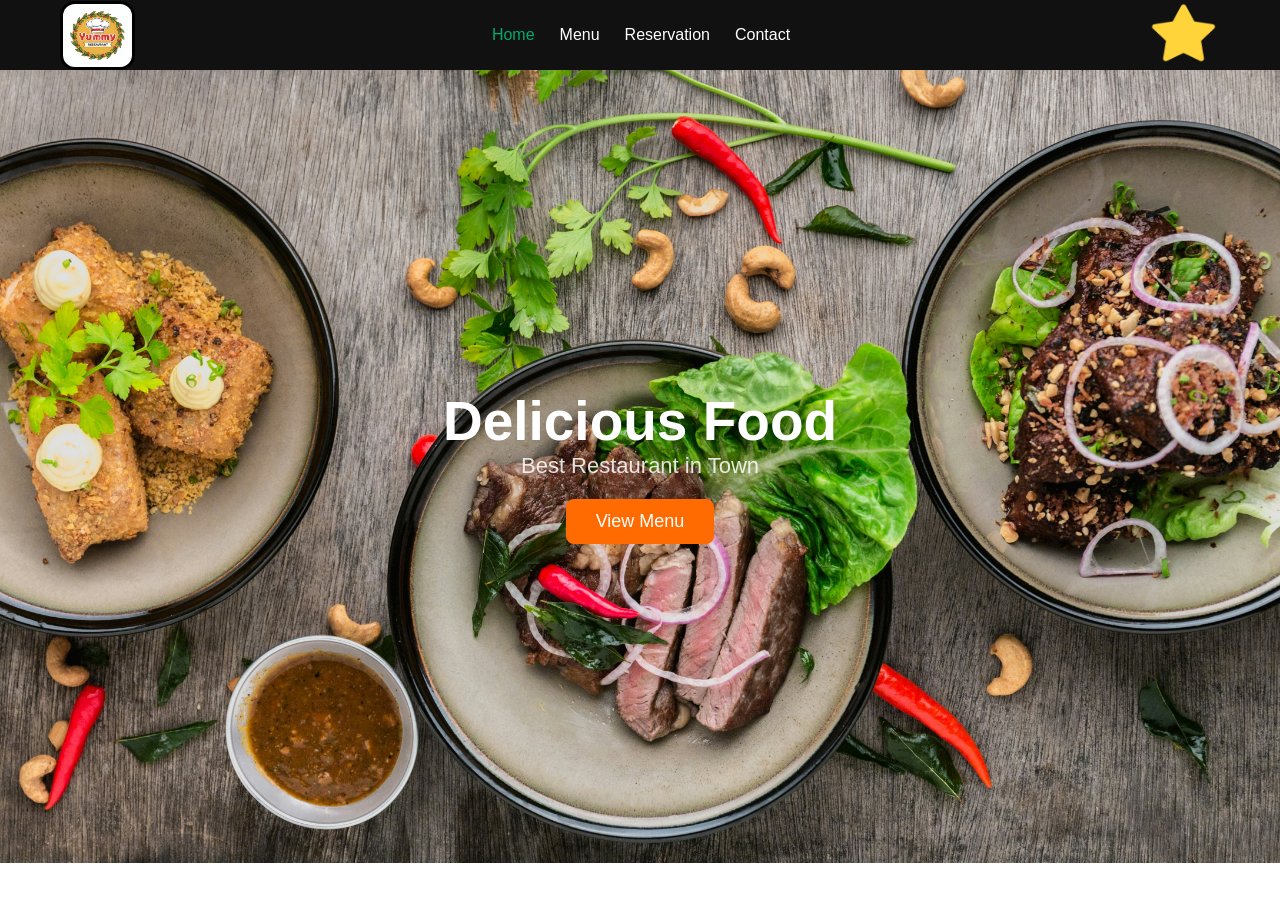
<file: index.html>
<!DOCTYPE html>
<html lang="en">

<head>
    <meta charset="UTF-8">
    <meta name="viewport" content="width=device-width, initial-scale=1.0">
    <link rel="stylesheet" href="https://cdnjs.cloudflare.com/ajax/libs/font-awesome/6.5.0/css/all.min.css">
    <link rel="stylesheet" href="project.css">
    <title>Yummy Restaurant</title>
</head>

<body>
    <!-- Navbar -->
    <nav>

        <!-- logo -->

        <div class="logo">
            <img src="images/Yummy-logo.png" alt="Yummy logo">
        </div>

        <!-- navigation -->

        <ul class="navigation links">

            <li><a class="active" href="index.html">Home</a></li>
            <li><a href="menu.html" title="Go To Menu">Menu</a></li>
            <li><a href="reserve.html" title="Go To Reservation">Reservation</a></li>
            <li><a href="contact.html" title="Go To Contact">Contact</a></li>


        </ul>

        <!-- star logo -->

        <div class="rate">
            <a href="rate.html" title="Go To Rate"><img src=" images/star-logo.png " alt="star-rate "></a>
        </div>
    </nav>

    <!-- Home Page -->
    <main>

        <section class="section-home " id="home ">

            <h1>Delicious Food</h1>
            <p>Best Restaurant in Town</p>

            <button><a href="menu.html " title="Go To Menu">View Menu</a></button>

        </section>

    </main>


</body>

</html>
</file>
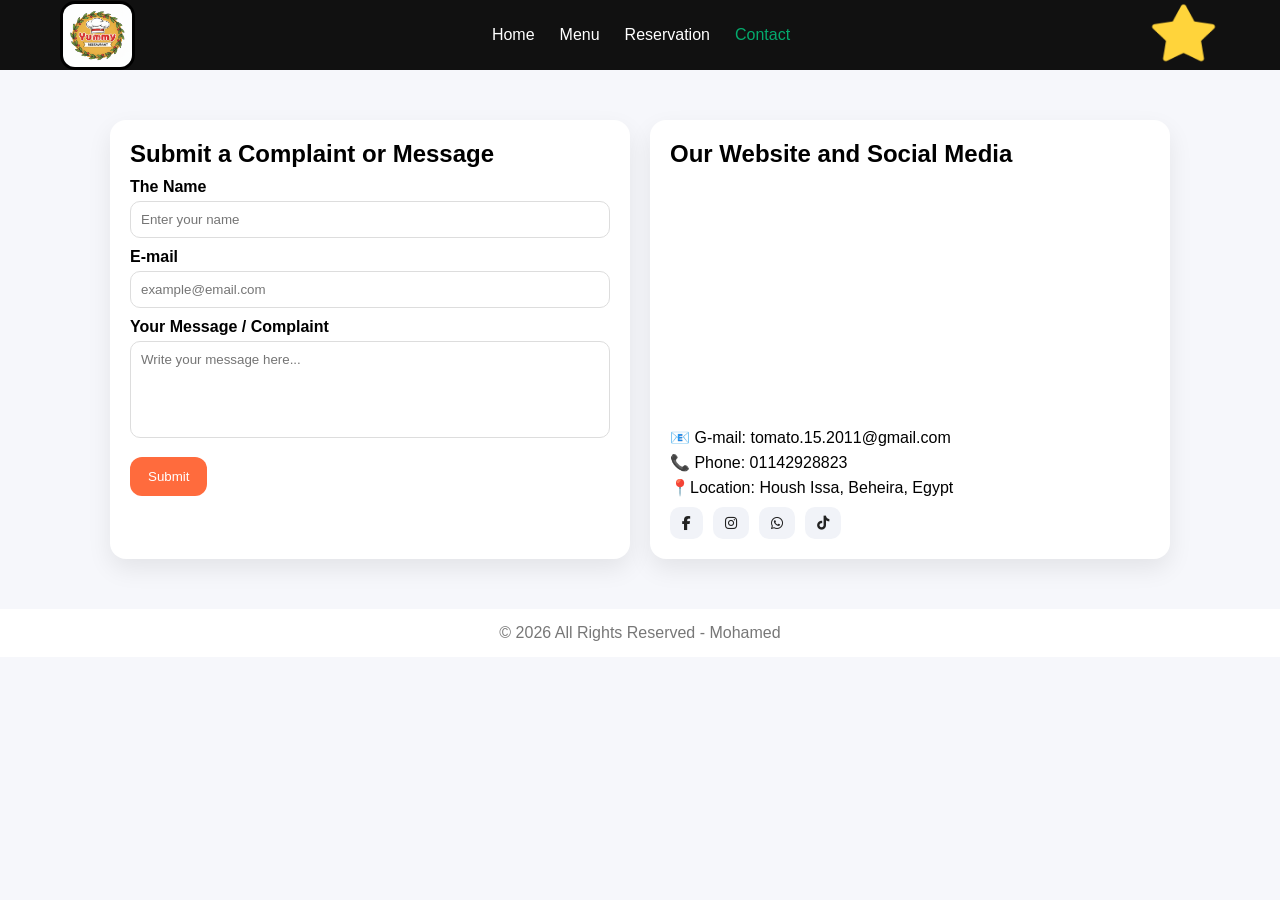
<file: contact.html>
<!DOCTYPE html>
<html lang="en">

<head>
    <meta charset="UTF-8">
    <meta name="viewport" content="width=device-width, initial-scale=1.0">
    <link rel="stylesheet" href="https://cdnjs.cloudflare.com/ajax/libs/font-awesome/6.5.0/css/all.min.css">
    <link rel="stylesheet" href="contact.css">
    <title>Contact Page</title>
</head>

<body>

    <!-- Navbar -->
    <nav>

        <!-- logo -->

        <div class="logo">
            <img src="images/Yummy-logo.png" alt="Yummy logo">
        </div>

        <!-- navigation -->

        <ul class="navigation links">

            <li><a href="index.html" title="Go To Home">Home</a></li>
            <li><a href="menu.html" title="Go To Menu">Menu</a></li>
            <li><a href="reserve.html" title="Go To Reservation">Reservation</a></li>
            <li><a class="active" href="contact.html">Contact</a></li>


        </ul>

        <!-- star logo -->

        <div class="rate">
            <a href="rate.html" title="Go To Rate"><img src="images/star-logo.png " alt="star-rate"></a>

        </div>

    </nav>

    <div class="container">

        <div class="card">

            <h2>Submit a Complaint or Message</h2>

            <form>

                <label for="YName">The Name</label>
                <input type="text" placeholder="Enter your name" required />

                <label for="YEmail">E-mail</label>
                <input type="email" placeholder="example@email.com" required />

                <label>Your Message / Complaint</label>
                <textarea rows="5" placeholder="Write your message here..." required></textarea>

                <button type="submit ">Submit</button>

            </form>

        </div>


        <div class="card ">

            <h2>Our Website and Social Media</h2>

            <iframe class="map " src="https://maps.google.com/maps?q=restaurant&t=&z=13&ie=UTF8&iwloc=&output=embed "></iframe>

            <div class="contact-info ">
                <p>📧 G-mail: tomato.15.2011@gmail.com</p>
                <p>📞 Phone: 01142928823 </p>
                <p>📍Location: Housh Issa, Beheira, Egypt</p>
            </div>

            <div class="social ">
                <a href="http://"><i class="fa-brands fa-facebook-f"></i></a>
                <a href="http://"><i class="fa-brands fa-instagram"></i></a>
                <a href="http://"><i class="fa-brands fa-whatsapp"></i></a>
                <a href="http://"><i class="fa-brands fa-tiktok"></i></a>
            </div>

        </div>

    </div>

    <footer>© 2026 All Rights Reserved - Mohamed</footer>

</body>

</html>
</file>
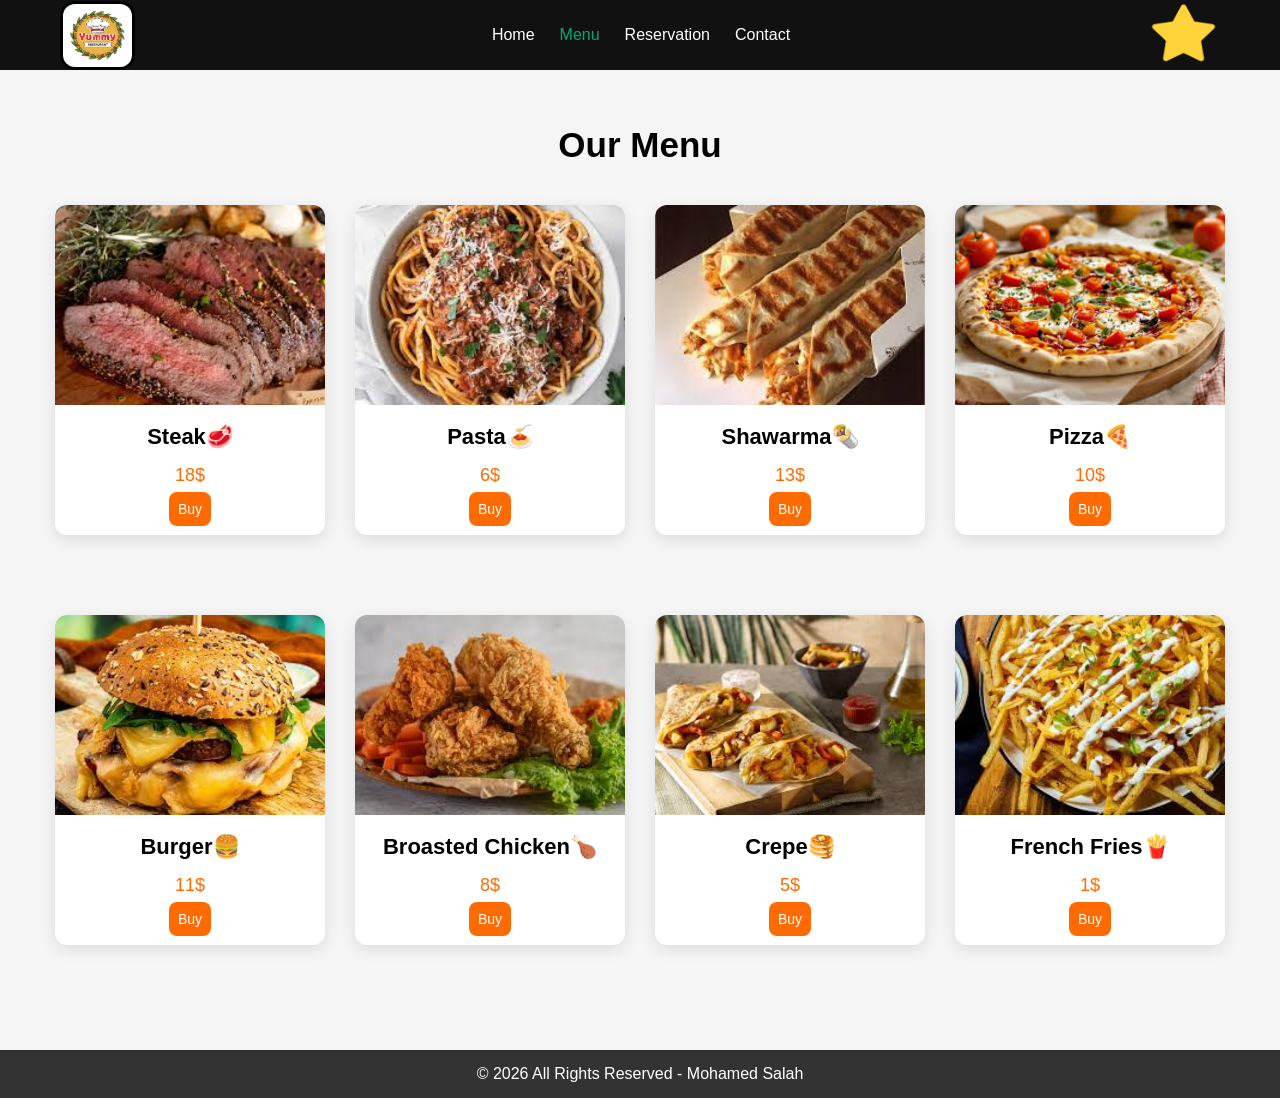
<file: menu.html>
<!DOCTYPE html>
<html lang="en">

<head>
    <meta charset="UTF-8">
    <meta name="viewport" content="width=device-width, initial-scale=1.0">
    <link rel="stylesheet" href="https://cdnjs.cloudflare.com/ajax/libs/font-awesome/6.5.0/css/all.min.css">
    <link rel="stylesheet" href="menu.css">
    <title>Menu Page</title>
</head>

<body>

    <!-- Navbar -->
    <nav>

        <!-- logo -->

        <div class="logo">
            <img src="images/Yummy-logo.png" alt="Yummy logo">
        </div>

        <!-- navigation -->

        <ul class="navigation links">

            <li><a href="index.html" title="Go To Home">Home</a></li>
            <li><a class="active" href="menu.html">Menu</a></li>
            <li><a href="reserve.html" title="Go To Reservation">Reservation</a></li>
            <li><a href="contact.html" title="Go To Contact">Contact</a></li>

        </ul>

        <!-- star logo -->

        <div class="rate">
            <a href="rate.html" title="Go To Rate"><img src="images/star-logo.png " alt="star-rate"></a>
        </div>

    </nav>

    <!-- Menu -->

    <main>
        <section class="section-menu ">

            <h2>Our Menu</h2>

            <div class="food-container ">

                <div class="food-card ">
                    <img src="images/steak.jfif " alt="steak🥩">
                    <h3>Steak🥩</h3>
                    <p class="price">18$</p>
                    <button>Buy</button>
                </div>

                <div class="food-card ">
                    <img src="images/pasta.jfif " alt="Pasta🍝">
                    <h3>Pasta🍝</h3>
                    <p class="price ">6$</p>
                    <button>Buy</button>
                </div>

                <div class="food-card ">
                    <img src="images/shawarma.jfif " alt="Shawarma🌯">
                    <h3>Shawarma🌯</h3>
                    <p class="price ">13$</p>
                    <button>Buy</button>
                </div>

                <div class="food-card ">
                    <img src="images/pizza1.jfif " alt="Pizza🍕">
                    <h3>Pizza🍕</h3>
                    <p class="price ">10$</p>
                    <button>Buy</button>
                </div>

                <div class="food-card ">
                    <img src="images/burger1.jfif " alt="Burger🍔">
                    <h3>Burger🍔</h3>
                    <p class="price ">11$</p>
                    <button>Buy</button>
                </div>

                <div class="food-card ">
                    <img src="images/brost.jfif " alt="Broasted Chicken🍗">
                    <h3>Broasted Chicken🍗</h3>
                    <p class="price ">8$</p>
                    <button>Buy</button>
                </div>

                <div class="food-card ">
                    <img src="images/crepe.jfif " alt="Crepe🥞">
                    <h3>Crepe🥞</h3>
                    <p class="price ">5$</p>
                    <button>Buy</button>
                </div>

                <div class="food-card ">
                    <img src="images/french fries.jfif " alt=" French Fries🍟">
                    <h3> French Fries🍟</h3>
                    <p class="price ">1$</p>
                    <button>Buy</button>
                </div>

            </div>

        </section>

    </main>

    <footer>© 2026 All Rights Reserved - Mohamed Salah</footer>


</body>

</html>

</html>
</file>
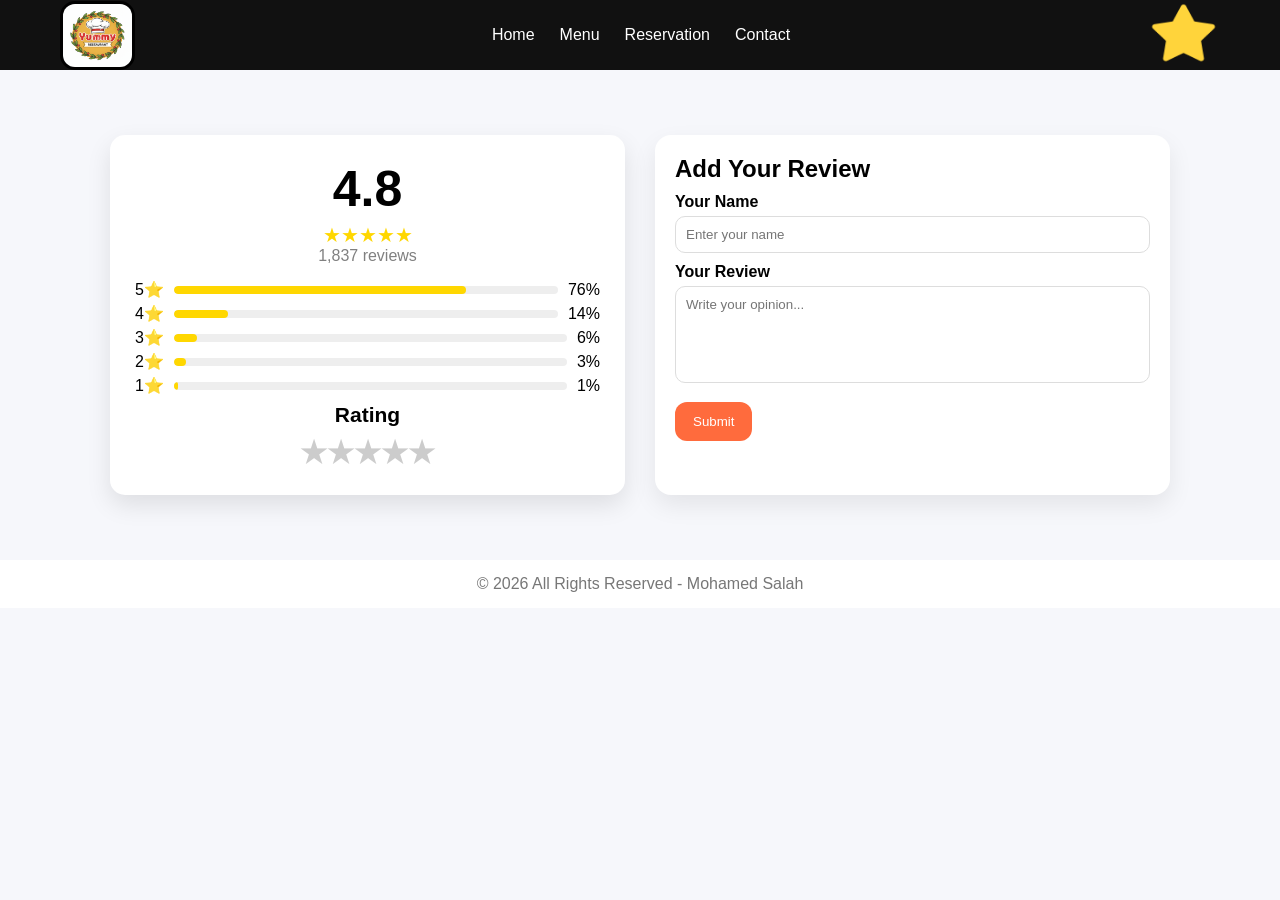
<file: rate.html>
<!DOCTYPE html>
<html lang="en">

<head>
    <meta charset="UTF-8">
    <meta name="viewport" content="width=device-width, initial-scale=1.0">
    <link rel="stylesheet" href="https://cdnjs.cloudflare.com/ajax/libs/font-awesome/6.5.0/css/all.min.css">
    <link rel="stylesheet" href="rate.css">
    <title>Rate Page</title>
</head>

<body>
    <!-- Navbar -->
    <nav>

        <!-- logo -->

        <div class="logo">
            <img src="images/Yummy-logo.png" alt="Yummy logo">
        </div>

        <!-- navigation -->

        <ul class="navigation links">

            <li><a href="index.html" title="Go To Home">Home</a></li>
            <li><a href="menu.html" title="Go To Menu">Menu</a></li>
            <li><a href="reserve.html" title="Go To Reservation">Reservation</a></li>
            <li><a href="contact.html" title="Go To Contact">Contact</a></li>


        </ul>

        <!-- star logo -->

        <div class="rate">
            <a href="rate.html"><img src="images/star-logo.png " alt="star-rate"></a>

        </div>

    </nav>

    <!-- Rating -->

    <div class="rate-container">

        <div class="rating-card">

            <h1>4.8</h1>

            <div class="stars">★★★★★</div>

            <p class="reviews-count">1,837 reviews</p>

            <!-- Avreges -->

            <div class="rating-bars">

                <div class="row">
                    <span>5⭐</span>
                    <div class="bar">
                        <div class="avr avr5"></div>
                    </div>
                    <span>76%</span>
                </div>

                <div class="row">
                    <span>4⭐</span>
                    <div class="bar">
                        <div class="avr avr4"></div>
                    </div>
                    <span>14%</span>
                </div>

                <div class="row">
                    <span>3⭐</span>
                    <div class="bar">
                        <div class="avr avr3"></div>
                    </div>
                    <span>6%</span>
                </div>

                <div class="row">
                    <span>2⭐</span>
                    <div class="bar">
                        <div class="avr avr2"></div>
                    </div>
                    <span>3%</span>
                </div>

                <div class="row">
                    <span>1⭐</span>
                    <div class="bar">
                        <div class="avr avr1"></div>
                    </div>
                    <span>1%</span>
                </div>

                <label>Rating</label>

                <div class="star-rating">
                    <input type="radio" id="s5" name="rate"><label for="s5">★</label>
                    <input type="radio" id="s4" name="rate"><label for="s4">★</label>
                    <input type="radio" id="s3" name="rate"><label for="s3">★</label>
                    <input type="radio" id="s2" name="rate"><label for="s2">★</label>
                    <input type="radio" id="s1" name="rate"><label for="s1">★</label>
                </div>

            </div>

        </div>


        <!-- Review -->

        <div class="card">
            <h2>Add Your Review</h2>

            <form>

                <label>Your Name</label>
                <input type="text" placeholder="Enter your name" required>

                <label>Your Review</label>
                <textarea rows="5" placeholder="Write your opinion..." required></textarea>

                <button type="submit">Submit</button>

            </form>
        </div>

    </div>

    <footer>© 2026 All Rights Reserved - Mohamed Salah</footer>


</body>

</html>
</file>
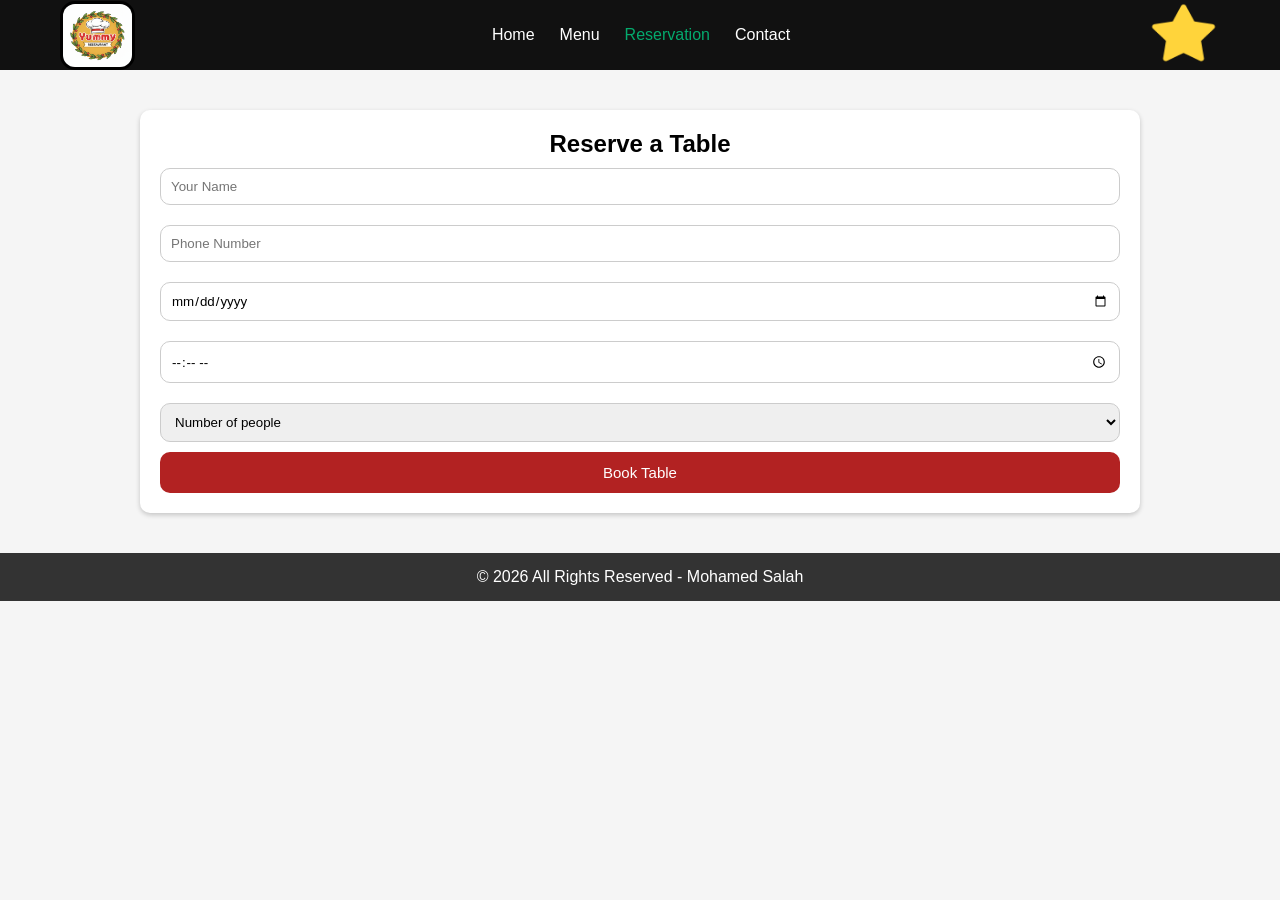
<file: reserve.html>
<!DOCTYPE html>
<html lang="en">

<head>
    <meta charset="UTF-8">
    <meta name="viewport" content="width=device-width, initial-scale=1.0">
    <link rel="stylesheet" href="https://cdnjs.cloudflare.com/ajax/libs/font-awesome/6.5.0/css/all.min.css">
    <link rel="stylesheet" href="reserve.css">
    <title>Reservation Page</title>
</head>

<body>

    <!-- Navbar -->
    <nav>

        <!-- logo -->

        <div class="logo">
            <img src="images/Yummy-logo.png" alt="Yummy logo">
        </div>

        <!-- navigation -->

        <ul class="navigation links">

            <li><a href="index.html" title="Go To Home">Home</a></li>
            <li><a href="menu.html" title="Go To Menu">Menu</a></li>
            <li><a class="active" href="reserve.html">Reservation</a></li>
            <li><a href="contact.html" title="Go To Contact">Contact</a></li>

        </ul>

        <!-- star logo -->

        <div class="rate">
            <a href="rate.html" title="Go To Rate"><img src="images/star-logo.png " alt="star-rate"></a>
        </div>

    </nav>

    <!-- Reservation -->

    <div class="reserve">

        <h2>Reserve a Table</h2>

        <form>

            <input type="text " placeholder="Your Name " required>

            <input type="tel" placeholder="Phone Number" required>

            <input type="date" required>

            <input type="time" required>

            <select>

                    <option>Number of people</option>

                    <option>1</option>
                    <option>2</option>
                    <option>3</option>
                    <option>4</option>
                    <option>5+</option>

            </select>

            <button>Book Table</button>

        </form>

    </div>

    <footer>© 2026 All Rights Reserved - Mohamed Salah</footer>

</body>

</html>
</file>
<file: project.css>
* {
    margin: 0;
    padding: 0;
    box-sizing: border-box;
    font-family: Arial, Helvetica, sans-serif;
}


/* Navbar*/

.logo img {
    display: flex;
    height: 69px;
    width: 75px;
    border: solid;
    border-radius: 15px;
}

nav {
    width: 100%;
    height: 70px;
    background-color: #111;
    display: flex;
    justify-content: space-between;
    padding: 20px 60px;
    align-items: center;
}

nav ul {
    display: flex;
    list-style-type: none;
    gap: 25px;
}

nav ul li a {
    text-decoration: none;
    color: white;
    transition: 0.3s;
}

.rate img {
    display: flex;
    height: 69px;
    width: 73px;
    transition: transform 0.5s;
}

.rate img:hover {
    transform: scale(1.08);
}

.navigation li a:hover:not(.active) {
    color: orange;
}

li a.active {
    color: #04AA6D;
}


/* Home Page */

.section-home {
    height: 88.1vh;
    background-image: url(images/background.jfif);
    background-size: cover;
    background-position: center;
    background-repeat: no-repeat;
    color: white;
    display: flex;
    flex-direction: column;
    justify-content: center;
    align-items: center;
}

.section-home h1 {
    font-size: 55px;
}

.section-home p {
    font-size: 22px;
    opacity: 0.85;
}

.section-home button {
    margin-top: 20px;
    padding: 12px 30px;
    border: none;
    background: #ff6b00;
    font-size: 18px;
    cursor: pointer;
    border-radius: 8px;
    transition: transform 0.3s;
}

.section-home button a {
    text-decoration: none;
    color: white;
}

.section-home button:hover {
    transform: scale(1.05);
    background: #8b0000;
}
</file>
<file: contact.css>
* {
    margin: 0;
    padding: 0;
    box-sizing: border-box;
    font-family: Arial, Helvetica, sans-serif;
}

body {
    background: #f6f7fb;
}


/* Navbar*/

.logo img {
    display: flex;
    height: 69px;
    width: 75px;
    border: solid;
    border-radius: 15px;
}

nav {
    width: 100%;
    height: 70px;
    background-color: #111;
    display: flex;
    justify-content: space-between;
    padding: 20px 60px;
    align-items: center;
}

nav ul {
    display: flex;
    list-style-type: none;
    gap: 25px;
}

nav ul li a {
    text-decoration: none;
    color: white;
    transition: 0.3s;
}

.rate img {
    display: flex;
    height: 69px;
    width: 73px;
    transition: transform 0.5s;
}

.rate img:hover {
    transform: scale(1.08);
}

.navigation li a:hover:not(.active) {
    color: orange;
}

li a.active {
    color: #04AA6D;
}


/* Contact */

.container {
    display: grid;
    grid-template-columns: 1fr 1fr;
    gap: 20px;
    padding: 20px;
    margin: 30px auto;
    max-width: 1100px;
}

.card {
    background: #fff;
    border-radius: 16px;
    box-shadow: 0 10px 25px rgba(0, 0, 0, 0.08);
    padding: 20px;
}

label {
    display: block;
    margin-top: 10px;
    font-weight: bold;
}

input,
textarea {
    width: 100%;
    padding: 10px;
    border-radius: 10px;
    border: 1px solid #ddd;
    margin-top: 5px;
    resize: none;
}

button {
    margin-top: 15px;
    padding: 12px 18px;
    border: none;
    border-radius: 12px;
    background: #ff6b3d;
    color: white;
    cursor: pointer;
}

button:hover {
    background: #e85c2f;
}

.map {
    width: 100%;
    height: 250px;
    border: none;
    border-radius: 12px;
}

.contact-info p {
    margin: 6px 0;
}

.social {
    display: flex;
    gap: 10px;
    margin-top: 10px;
    flex-wrap: wrap;
}

.social a {
    padding: 8px 12px;
    border-radius: 10px;
    background: #f1f3f8;
    text-decoration: none;
    color: #222;
    font-size: 14px;
}

footer {
    background-color: white;
    text-align: center;
    padding: 15px;
    color: #777;
}

@media (max-width:800px) {
    .container {
        grid-template-columns: 1fr;
        max-width: 500px;
    }
}
</file>
<file: menu.css>
* {
    margin: 0;
    padding: 0;
    box-sizing: border-box;
    font-family: Arial, Helvetica, sans-serif;
}


/* Navbar*/

.logo img {
    display: flex;
    height: 69px;
    width: 75px;
    border: solid;
    border-radius: 15px;
}

nav {
    width: 100%;
    height: 70px;
    background-color: #111;
    display: flex;
    justify-content: space-between;
    padding: 20px 60px;
    align-items: center;
}

nav ul {
    display: flex;
    list-style-type: none;
    gap: 25px;
}

nav ul li a {
    text-decoration: none;
    color: white;
    transition: 0.3s;
}

.rate img {
    display: flex;
    height: 69px;
    width: 73px;
    transition: transform 0.5s;
}

.rate img:hover {
    transform: scale(1.08);
}

.navigation li a:hover:not(.active) {
    color: orange;
}

li a.active {
    color: #04AA6D;
}


/* Menu*/

.section-menu {
    background-color: #f5f5f5;
    padding: 55px;
    text-align: center;
}

.section-menu h2 {
    margin-bottom: 40px;
    font-size: 35px;
}

.food-container {
    display: grid;
    grid-template-columns: repeat( auto-fit, minmax(250px, 1fr));
    gap: 30px;
}

.food-card {
    width: 100%;
    height: 330px;
    background-color: white;
    border-radius: 12px;
    overflow: hidden;
    box-shadow: 0 5px 15px rgba(0, 0, 0, 0.1);
    margin-bottom: 50px;
    transition: transform 0.5s;
}

.food-card:hover {
    transform: scale(1.1) translateY(-20px);
}

.food-card img {
    width: 100%;
    height: 200px;
    object-fit: cover;
}

.food-card h3 {
    font-size: 22px;
    padding: 15px;
}

.price {
    font-size: 18px;
    color: #FF6B00;
    padding-bottom: 6px;
}

.food-card button {
    margin-bottom: 5px;
    padding: 9px;
    border: none;
    background-color: #ff6b00;
    color: white;
    font-size: 14px;
    cursor: pointer;
    border-radius: 8px;
    transition: transform 0.5s;
}

.food-card button:hover {
    background: #ff0000;
}

footer {
    background-color: #333;
    text-align: center;
    padding: 15px;
    color: #ffffff;
}
</file>
<file: rate.css>
* {
    margin: 0;
    padding: 0;
    box-sizing: border-box;
    font-family: Arial, Helvetica, sans-serif;
}

body {
    background: #f6f7fb;
}


/* Navbar*/

.logo img {
    display: flex;
    height: 69px;
    width: 75px;
    border: solid;
    border-radius: 15px;
}

nav {
    width: 100%;
    height: 70px;
    background-color: #111;
    display: flex;
    justify-content: space-between;
    padding: 20px 60px;
    align-items: center;
}

nav ul {
    display: flex;
    list-style-type: none;
    gap: 25px;
}

nav ul li a {
    text-decoration: none;
    color: white;
    transition: 0.3s;
}

.rate img {
    display: flex;
    height: 69px;
    width: 73px;
    transition: transform 0.5s;
}

.rate img:hover {
    transform: scale(1.08);
}

.navigation li a:hover:not(.active) {
    color: orange;
}

li a.active {
    color: #04AA6D;
}


/* Rate Page */

.rate-container {
    display: grid;
    grid-template-columns: 1fr 1fr;
    gap: 30px;
    padding: 20px;
    margin: 45px auto;
    max-width: 1100px;
}

.rating-card {
    background: white;
    padding: 25px;
    border-radius: 15px;
    box-shadow: 0 10px 25px rgba(0, 0, 0, 0.1);
    text-align: center;
}

.rating-card h1 {
    font-size: 50px;
    margin-bottom: 5px;
}

.stars {
    color: gold;
    font-size: 20px;
}

.reviews-count {
    color: gray;
    margin-bottom: 15px;
}


/* Bars */

.rating-bars .row {
    display: flex;
    align-items: center;
    gap: 10px;
    margin: 5px 0;
}

.bar {
    flex: 1;
    height: 8px;
    background: #eee;
    border-radius: 10px;
    overflow: hidden;
}

.bar div {
    height: 100%;
    border-radius: 20px;
    background: gold;
}


/* percentages */

.avr5 {
    width: 76%;
}

.avr4 {
    width: 14%;
}

.avr3 {
    width: 6%;
}

.avr2 {
    width: 3%;
}

.avr1 {
    width: 1%;
}


/*Star Rating*/

.star-rating {
    display: flex;
    justify-content: center;
    flex-direction: row-reverse;
    margin-top: 0px;
}

.rating-card label {
    margin-top: 8px;
    font-size: 21px;
}

.star-rating input {
    display: none;
}

.star-rating label {
    font-size: 30px;
    color: #ccc;
    cursor: pointer;
}

.star-rating input:checked~label,
.star-rating label:hover,
.star-rating label:hover~label {
    color: gold;
}


/* Review */

.card {
    background: white;
    padding: 20px;
    border-radius: 16px;
    box-shadow: 0 10px 25px rgba(0, 0, 0, 0.08);
}

label {
    display: block;
    margin-top: 10px;
    font-weight: bold;
}

input,
textarea {
    width: 100%;
    padding: 10px;
    border-radius: 10px;
    border: 1px solid #ddd;
    margin-top: 5px;
    resize: none;
}

button {
    margin-top: 15px;
    padding: 12px 18px;
    border: none;
    border-radius: 12px;
    background: #ff6b3d;
    color: white;
    cursor: pointer;
}

button:hover {
    background: #e85c2f;
}


/* Footer */

footer {
    background-color: white;
    text-align: center;
    padding: 15px;
    color: #777;
}


/* Responsive */

@media (max-width:800px) {
    .rate-container {
        grid-template-columns: 1fr;
        max-width: 500px;
    }
}
</file>
<file: reserve.css>
* {
    margin: 0;
    padding: 0;
    box-sizing: border-box;
    font-family: Arial, Helvetica, sans-serif;
}

body {
    background-color: #f5f5f5;
    overflow: hidden;
}


/* Navbar*/

.logo img {
    display: flex;
    height: 69px;
    width: 75px;
    border: solid;
    border-radius: 15px;
}

nav {
    width: 100%;
    height: 70px;
    background-color: #111;
    display: flex;
    justify-content: space-between;
    padding: 20px 60px;
    align-items: center;
}

nav ul {
    display: flex;
    list-style-type: none;
    gap: 25px;
}

nav ul li a {
    text-decoration: none;
    color: white;
    transition: 0.3s;
}

.rate img {
    display: flex;
    height: 69px;
    width: 73px;
    transition: transform 0.5s;
}

.rate img:hover {
    transform: scale(1.08);
}

.navigation li a:hover:not(.active) {
    color: orange;
}

li a.active {
    color: #04AA6D;
}


/* Reserve */

.reserve {
    width: 90%;
    max-width: 1000px;
    background-color: white;
    text-align: center;
    margin: 40px auto;
    border: none;
    border-radius: 10px;
    padding: 20px;
    box-shadow: 0 2px 5px rgba(0, 0, 0, 0.2);
}

input,
select {
    width: 100%;
    padding: 10px;
    margin: 10px 0;
    border: 1px solid #ccc;
    border-radius: 10px;
}

button {
    background: #b22222;
    color: white;
    border: none;
    padding: 12px;
    width: 100%;
    font-size: 15px;
    border-radius: 10px;
    cursor: pointer;
}

button:hover {
    background: #8b0000;
}

footer {
    background: #333;
    color: white;
    text-align: center;
    padding: 15px;
}
</file>
